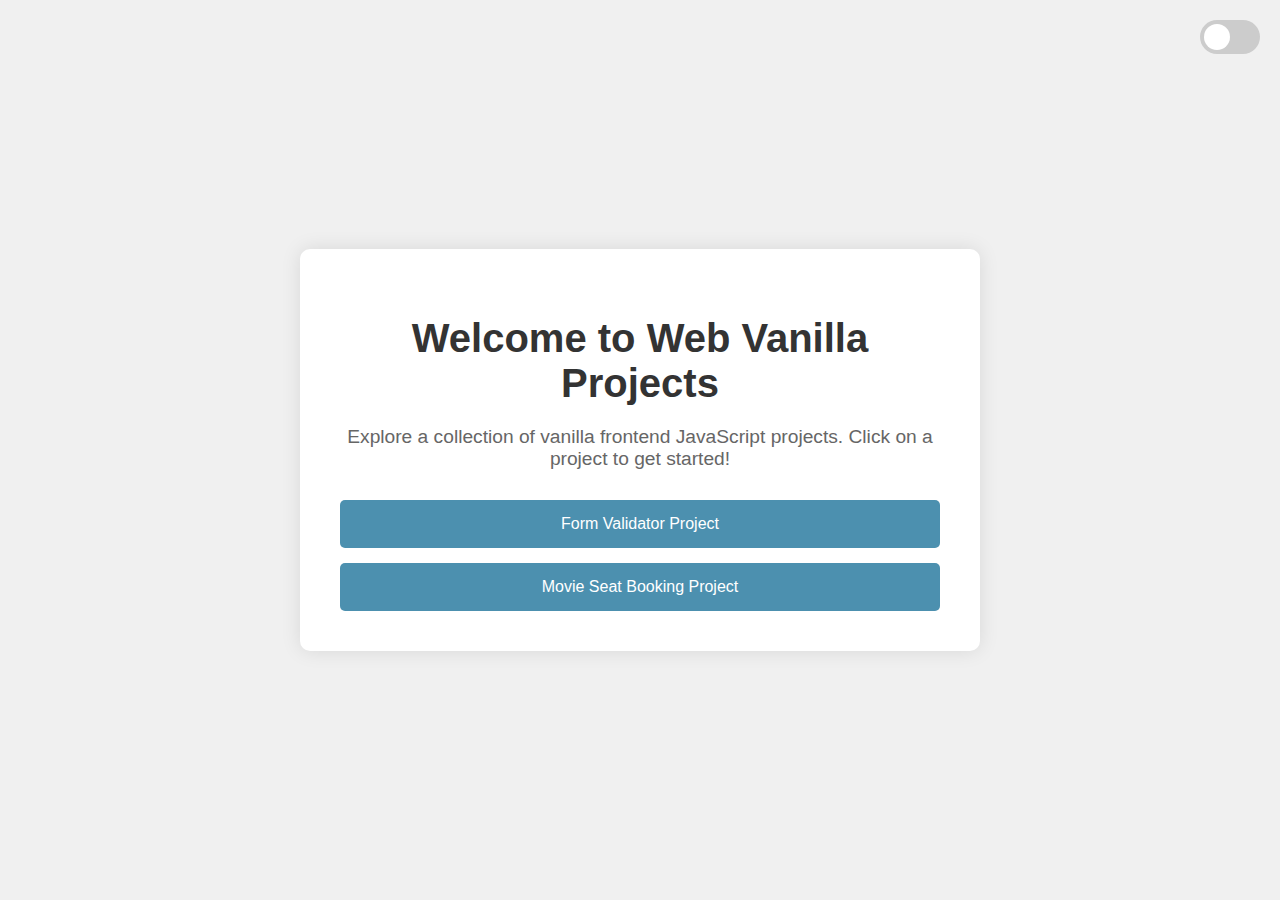
<file: index.html>
<!DOCTYPE html>
<html lang="en">
<head>
    <meta charset="UTF-8">
    <meta name="viewport" content="width=device-width, initial-scale=1.0">
    <title>WebVanillaProjects</title>
    <style>
        :root {
            --bg-color: #f0f0f0;
            --container-bg: white;
            --text-color: #333;
            --text-secondary: #666;
            --button-bg: #4c90af;
            --button-hover: #45a049;
        }
        body.dark-mode {
            --bg-color: #1a1a1a;
            --container-bg: #2c2c2c;
            --text-color: #e0e0e0;
            --text-secondary: #b0b0b0;
            --button-bg: #5c6bc0;
            --button-hover: #3f51b5;
        }
        body {
            font-family: 'Arial', sans-serif;
            background-color: var(--bg-color);
            color: var(--text-color);
            margin: 0;
            padding: 0;
            display: flex;
            justify-content: center;
            align-items: center;
            min-height: 100vh;
            transition: background-color 0.3s, color 0.3s;
        }
        .container {
            background-color: var(--container-bg);
            border-radius: 10px;
            box-shadow: 0 0 20px rgba(0,0,0,0.1);
            padding: 40px;
            text-align: center;
            max-width: 600px;
            width: 90%;
            transition: background-color 0.3s;
        }
        h1 {
            font-size: 2.5em;
            margin-bottom: 20px;
        }
        p {
            color: var(--text-secondary);
            font-size: 1.2em;
            margin-bottom: 30px;
        }
        .project-list {
            display: flex;
            flex-direction: column;
            gap: 15px;
        }
        .project-button {
            background-color: var(--button-bg);
            color: white;
            border: none;
            padding: 15px 20px;
            font-size: 1em;
            border-radius: 5px;
            cursor: pointer;
            transition: background-color 0.3s, transform 0.2s;
            text-decoration: none;
        }
        .project-button:hover {
            background-color: var(--button-hover);
            transform: translateY(-2px);
        }
        .mode-toggle {
            position: absolute;
            top: 20px;
            right: 20px;
        }
        .switch {
            position: relative;
            display: inline-block;
            width: 60px;
            height: 34px;
        }
        .switch input {
            opacity: 0;
            width: 0;
            height: 0;
        }
        .slider {
            position: absolute;
            cursor: pointer;
            top: 0;
            left: 0;
            right: 0;
            bottom: 0;
            background-color: #ccc;
            transition: .4s;
            border-radius: 34px;
        }
        .slider:before {
            position: absolute;
            content: "";
            height: 26px;
            width: 26px;
            left: 4px;
            bottom: 4px;
            background-color: white;
            transition: .4s;
            border-radius: 50%;
        }
        input:checked + .slider {
            background-color: #2196F3;
        }
        input:checked + .slider:before {
            transform: translateX(26px);
        }
        @media (max-width: 480px) {
            .container {
                padding: 20px;
            }
            h1 {
                font-size: 2em;
            }
            p {
                font-size: 1em;
            }
        }
    </style>
</head>
<body>
    <div class="mode-toggle">
        <label class="switch">
            <input type="checkbox" id="darkModeToggle">
            <span class="slider"></span>
        </label>
    </div>
    <div class="container">
        <h1>Welcome to Web Vanilla Projects</h1>
        <p>Explore a collection of vanilla frontend JavaScript projects. Click on a project to get started!</p>
        <div class="project-list">
            <a href="form-validator/index.html" class="project-button">Form Validator Project</a>
            <a href="movie-seat-booking/index.html" class="project-button">Movie Seat Booking Project</a>
            <!-- Add more projects here as you create them -->
        </div>
    </div>

    <script>
        const darkModeToggle = document.getElementById('darkModeToggle');
        const body = document.body;

        darkModeToggle.addEventListener('change', () => {
            body.classList.toggle('dark-mode');
        });
    </script>
</body>
</html>
</file>
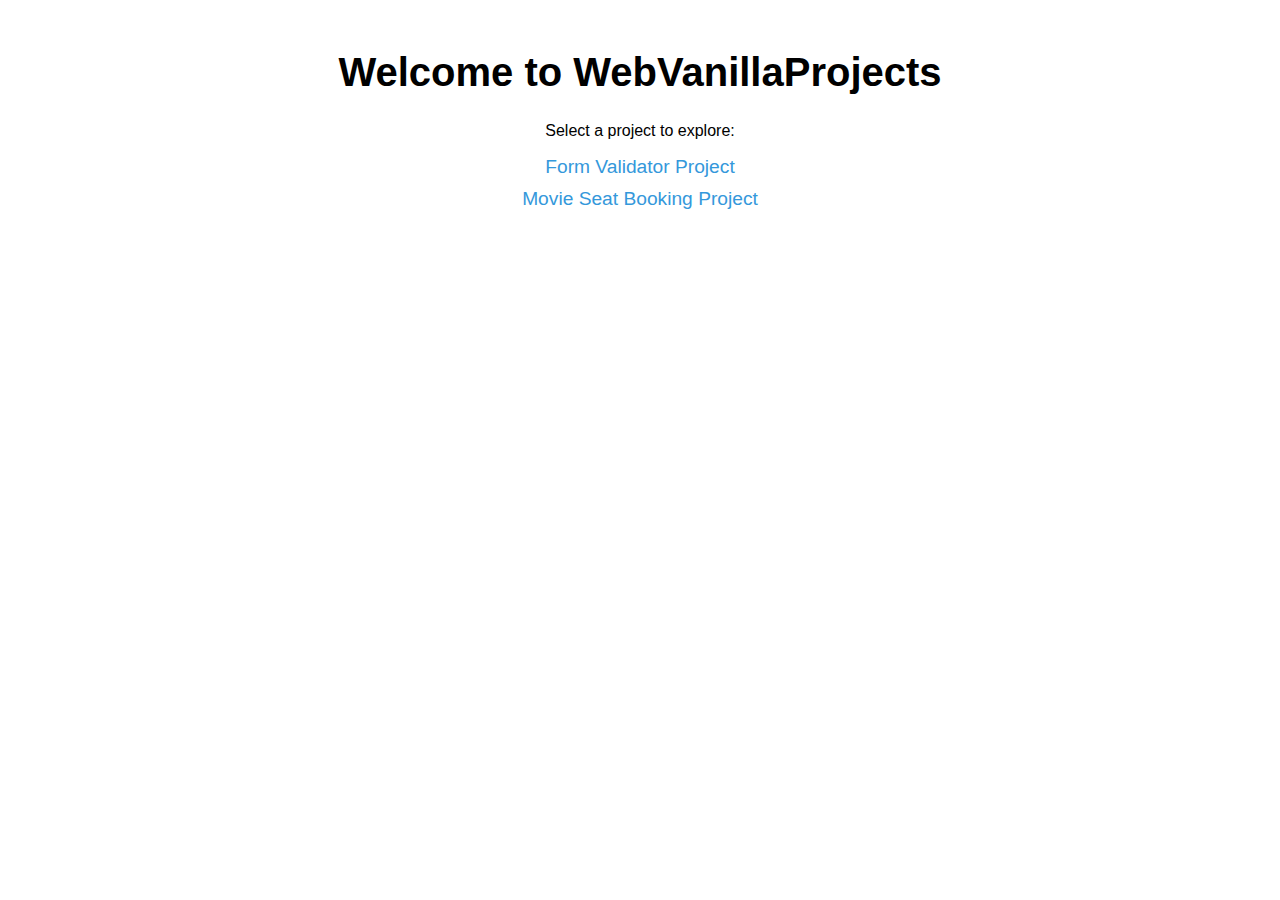
<file: .github/index.html>
<!DOCTYPE html>
<html lang="en">
<head>
    <meta charset="UTF-8">
    <title>WebVanillaProjects</title>
    <style>
        body {
            font-family: Arial, sans-serif;
            text-align: center;
            margin-top: 50px;
        }
        h1 {
            font-size: 2.5em;
        }
        ul {
            list-style: none;
            padding: 0;
        }
        li {
            margin: 10px 0;
        }
        a {
            text-decoration: none;
            color: #3498db;
            font-size: 1.2em;
        }
        a:hover {
            color: #2980b9;
        }
    </style>
</head>
<body>
    <h1>Welcome to WebVanillaProjects</h1>
    <p>Select a project to explore:</p>
    <ul>
        <li><a href="form-validator/index.html">Form Validator Project</a></li>
        <li><a href="movie-seat-booking/index.html">Movie Seat Booking Project</a></li>
        <!-- Add more projects here as you create them -->
    </ul>
</body>
</html>
</file>
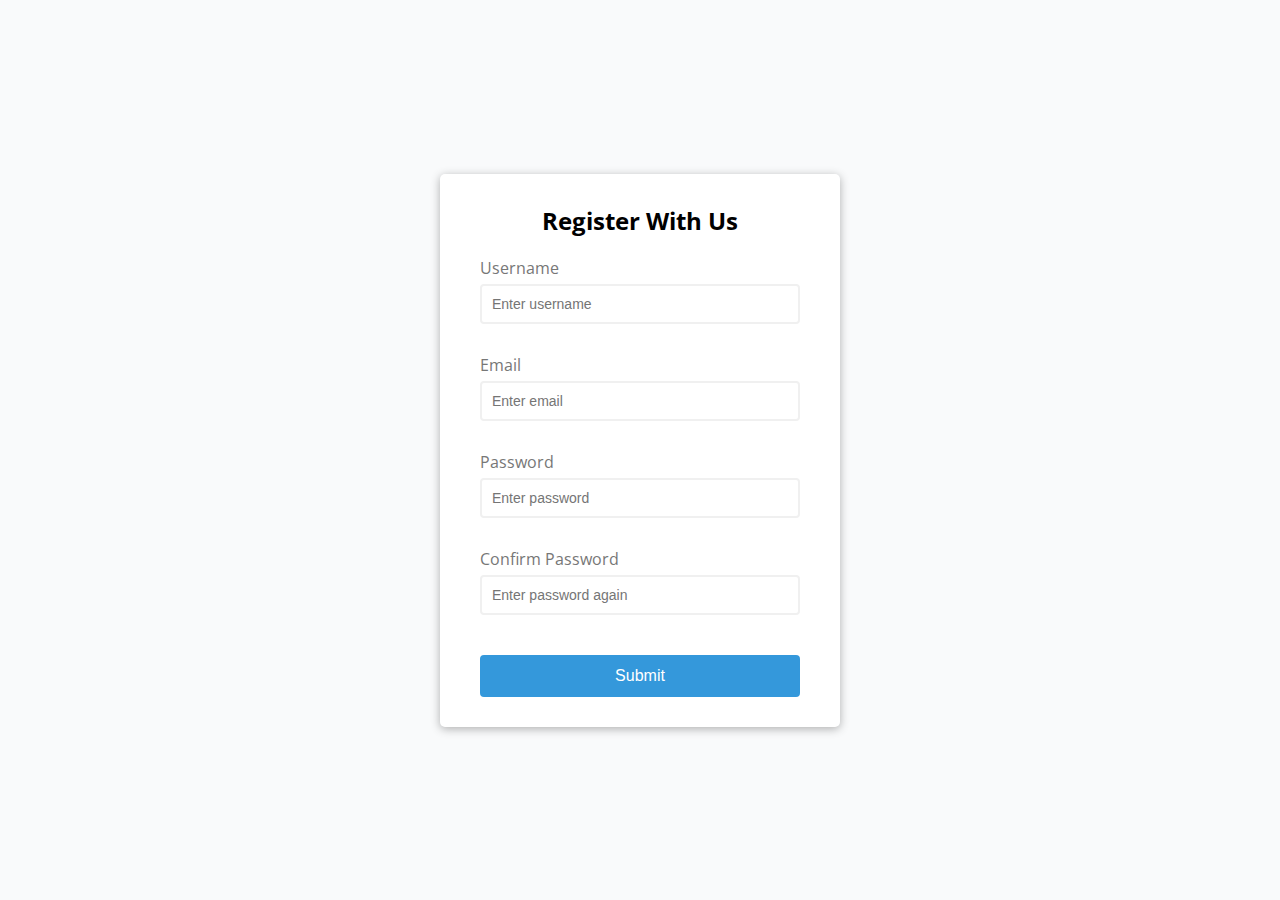
<file: form-validator/index.html>
<!DOCTYPE html>
<html lang="en">
  <head>
    <meta charset="UTF-8" />
    <meta name="viewport" content="width=device-width, initial-scale=1.0" />
    <meta http-equiv="X-UA-Compatible" content="ie=edge" />
    <link rel="stylesheet" href="style.css" />
    <title>Form Validator</title>
  </head>
  <body>
    <div class="container">
      <form id="form" class="form">
        <h2>Register With Us</h2>
        <div class="form-control">
          <label for="username">Username</label>
          <input type="text" id="username" placeholder="Enter username" />
          <small>Error message</small>
        </div>
        <div class="form-control">
          <label for="email">Email</label>
          <input type="text" id="email" placeholder="Enter email" />
          <small>Error message</small>
        </div>
        <div class="form-control">
          <label for="password">Password</label>
          <input type="password" id="password" placeholder="Enter password" />
          <small>Error message</small>
        </div>
        <div class="form-control">
          <label for="password2">Confirm Password</label>
          <input
            type="password"
            id="password2"
            placeholder="Enter password again"
          />
          <small>Error message</small>
        </div>
        <button type="submit">Submit</button>
      </form>
    </div>

    <script src="script.js"></script>
    
  </body>
</html>
</file>
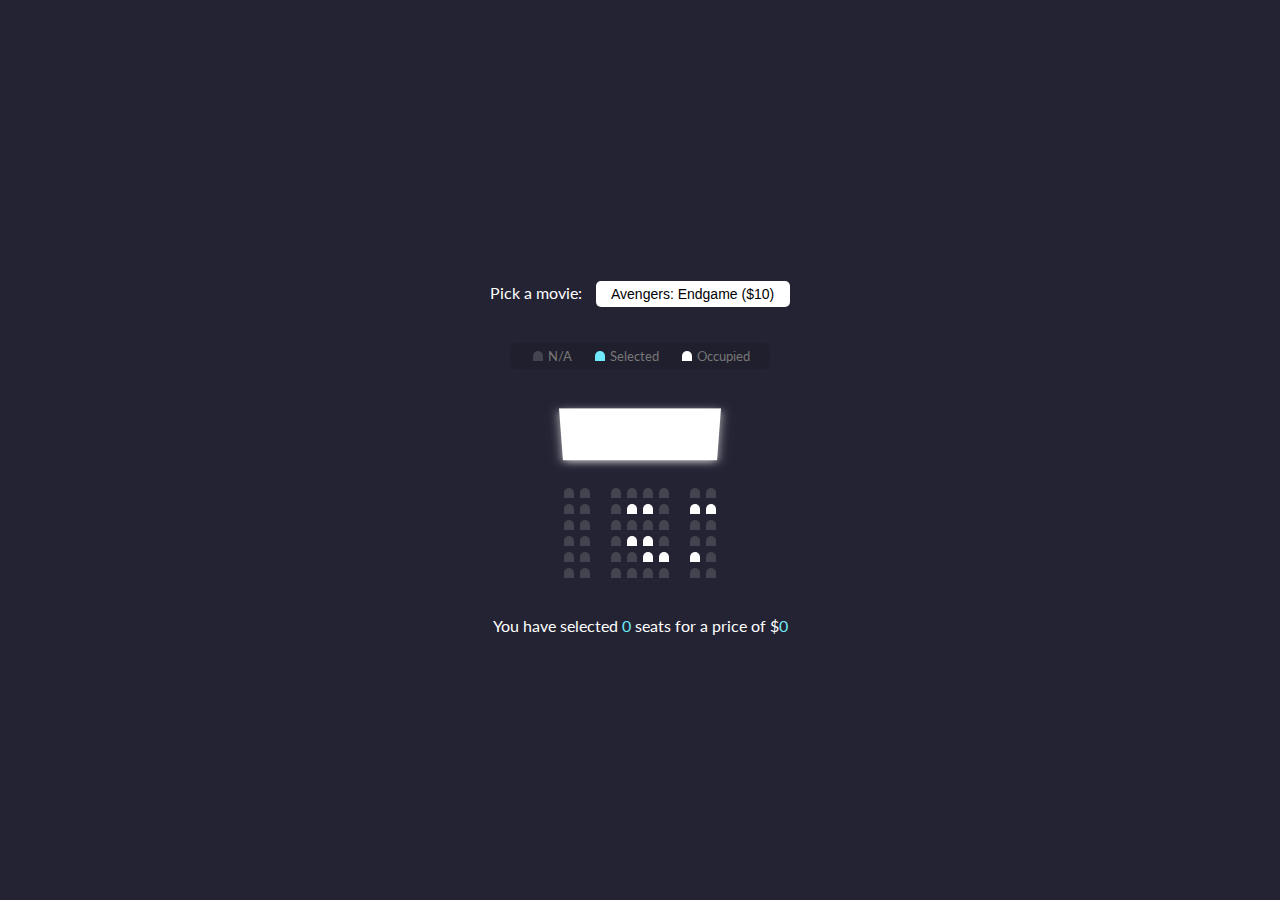
<file: movie-seat-booking/index.html>
<!DOCTYPE html>
<html lang="en">
<head>
    <meta charset="UTF-8">
    <meta name="viewport" content="width=device-width, initial-scale=1.0">
    <link rel="stylesheet" href="style.css">
    <title>Movie Seat Booking</title>
</head>
<body>
    <!-- Select box for the movies (dropdown menu) -->
    <div class="movie-container">
      <label>Pick a movie:</label>
      <select id="movie">
        <option value="10">Avengers: Endgame ($10)</option>
        <option value="12">Joker ($12)</option>
        <option value="8">Toy Story 4 ($8)</option>
        <option value="9">The Lion King ($9)</option>
      </select>
    </div>

    <!-- Create the showcase: basically a legend that will show the  color seats that are open, selected, occupied, etc -->
    <ul class="showcase">
        <li>
            <div class="seat"></div>
            <small>N/A</small> <!-- Seat is open -->
        </li>
        <li>
            <div class="seat selected"></div>
            <small>Selected</small>
        </li>
        <li>
            <div class="seat occupied"></div>
            <small>Occupied</small>
        </li>
    </ul>

        <!--rows of seats and the little movie screen wrapped in a container-->
        <div class="container">
            <div class="screen"></div>
            <div class="row">
                <div class="seat"></div>
                <div class="seat"></div>
                <div class="seat"></div>
                <div class="seat"></div>
                <div class="seat"></div>
                <div class="seat"></div>
                <div class="seat"></div>
                <div class="seat"></div>
            </div>
        <!--we need 6 rows, so let's copy them 2/6 times-->
        <div class="row">
            <div class="seat"></div>
            <div class="seat"></div>
            <div class="seat"></div>
            <div class="seat occupied"></div>
            <div class="seat occupied"></div>
            <div class="seat"></div>
            <div class="seat occupied"></div>
            <div class="seat occupied"></div>
        </div>
        <!--we need 6 rows, so let's copy them 3/6 times-->
        <div class="row">
            <div class="seat"></div>
            <div class="seat"></div>
            <div class="seat"></div>
            <div class="seat"></div>
            <div class="seat"></div>
            <div class="seat"></div>
            <div class="seat"></div>
            <div class="seat"></div>
        </div>
        <!--we need 6 rows, so let's copy them 4/6 times-->
        <div class="row">
            <div class="seat"></div>
            <div class="seat"></div>
            <div class="seat"></div>
            <div class="seat occupied"></div>
            <div class="seat occupied"></div>
            <div class="seat"></div>
            <div class="seat"></div>
            <div class="seat"></div>
        </div>
        <!--we need 6 rows, so let's copy them 5/6 times-->
        <div class="row">
            <div class="seat "></div>
            <div class="seat"></div>
            <div class="seat"></div>
            <div class="seat"></div>
            <div class="seat occupied"></div>
            <div class="seat occupied"></div>
            <div class="seat occupied"></div>
            <div class="seat"></div>
        </div>
        <!--we need 6 rows, so let's copy them 6/6 times-->
        <div class="row">
            <div class="seat"></div>
            <div class="seat"></div>
            <div class="seat"></div>
            <div class="seat"></div>
            <div class="seat"></div>
            <div class="seat"></div>
            <div class="seat"></div>
            <div class="seat"></div>
        </div>
    </div>

        <!--this will say: you have selected many seats for the price of-->
        <p class="text">You have selected <span id ="count">0</span> seats for a price of $<span id="total">0</span></p>

    <script src="script.js"></script>
</body>
</html>
</file>
<file: form-validator/style.css>
@import url('https://fonts.googleapis.com/css?family=Open+Sans&display=swap');

:root {
  --success-color: #2ecc71;
  --error-color: #e74c3c;
}

* {
  box-sizing: border-box;
}

body {
  background-color: #f9fafb;
  font-family: 'Open Sans', sans-serif;
  display: flex;
  align-items: center;
  justify-content: center;
  min-height: 100vh;
  margin: 0;
}

.container {
  background-color: #fff;
  border-radius: 5px;
  box-shadow: 0 2px 10px rgba(0, 0, 0, 0.3);
  width: 400px;
}

h2 {
  text-align: center;
  margin: 0 0 20px;
}

.form {
  padding: 30px 40px;
}

.form-control {
  margin-bottom: 10px;
  padding-bottom: 20px;
  position: relative;
}

.form-control label {
  color: #777;
  display: block;
  margin-bottom: 5px;
}

.form-control input {
  border: 2px solid #f0f0f0;
  border-radius: 4px;
  display: block;
  width: 100%;
  padding: 10px;
  font-size: 14px;
}

.form-control input:focus {
  outline: 0;
  border-color: #777;
}

.form-control.success input {
  border-color: var(--success-color);
}

.form-control.error input {
  border-color: var(--error-color);
}

.form-control small {
  color: var(--error-color);
  position: absolute;
  bottom: 0;
  left: 0;
  visibility: hidden;
}

.form-control.error small {
  visibility: visible;
}

.form button {
  cursor: pointer;
  background-color: #3498db;
  border: 2px solid #3498db;
  border-radius: 4px;
  color: #fff;
  display: block;
  font-size: 16px;
  padding: 10px;
  margin-top: 20px;
  width: 100%;
}
</file>
<file: movie-seat-booking/style.css>
/* importing lato font from https://fonts.google.com */
@import url("https://fonts.googleapis.com/css2?family=Lato:ital,wght@0,100;0,300;0,400;0,700;0,900;1,100;1,300;1,400;1,700;1,900&display=swap");

/* We don't wanna have any adding width */
* {
  box-sizing: border-box;
}

body {
  background-color: #242333;
  color: #fff;
  display: flex;
  flex-direction: column;
  align-items: center;
  justify-content: center;
  height: 100vh;
  font-family: "Lato", sans-serif;
  margin: 0;
}

/* Working on the movie container class */
.movie-container {
  margin: 20px 0;
}

.movie-container select {
  background-color: #fff;
  border: 0;
  border-radius: 5px;
  font-size: 14px;
  margin-left: 10px;
  padding: 5px 15px 5px 15px;
  -moz-appearance: none;
  -webkit-appearance: none;
  appearance: none;
}

/*Adding 3D effects*/
.container {
  perspective: 1000px;
  margin-bottom: 30px;
}

.seat {
  background-color: #444451;
  height: 10px;
  width: 10px;
  margin: 3px;
  border-top-left-radius: 10px;
  border-top-right-radius: 10px;
}

.seat.selected {
  background-color: #6feafc;
}

.seat.occupied {
  background-color: #fff;
}

/* Separating seats */
.seat:nth-of-type(2) {
  margin-right: 18px;
}

.seat:nth-last-of-type(2) {
  margin-left: 18px;
}

/* When hovering the empty seats they will scale up to 1.2x */
.seat:not(.occupied):hover {
  cursor: pointer;
  transform: scale(1.2);
}

.showcase .seat:not(.occupied):hover {
  cursor: default;
  transform: scale(1);
}

/* Let's make a transparent background*/
.showcase {
  background: rgba(0, 0, 0, 0.1);
  padding: 5px 10px;
  border-radius: 5px;
  color: #777;
  list-style-type: none;
  display: flex;
  justify-content: space-between;
}

/* seats and caption */
.showcase li {
  display: flex;
  align-items: center;
  justify-content: center;
  margin: 0 10px;
}

.showcase li small {
  margin-left: 2px;
}

.row {
  display: flex;
}

/*adding the screen ->class: screen*/
.screen {
  background-color: #fff;
  height: 70px;
  width: 100%;
  margin: 15px 0;
  transform: rotateX(-45deg);
  box-shadow: 0 3px 10px rgba(255, 255, 255, 0.7);
}

p.text {
  margin: 5px 0;
}

p.text {
  margin: 5px 0;
}

/*Changin the color for the numbers on the bottom message*/
p.text span {
  color: #6feaf6;
}
</file>
